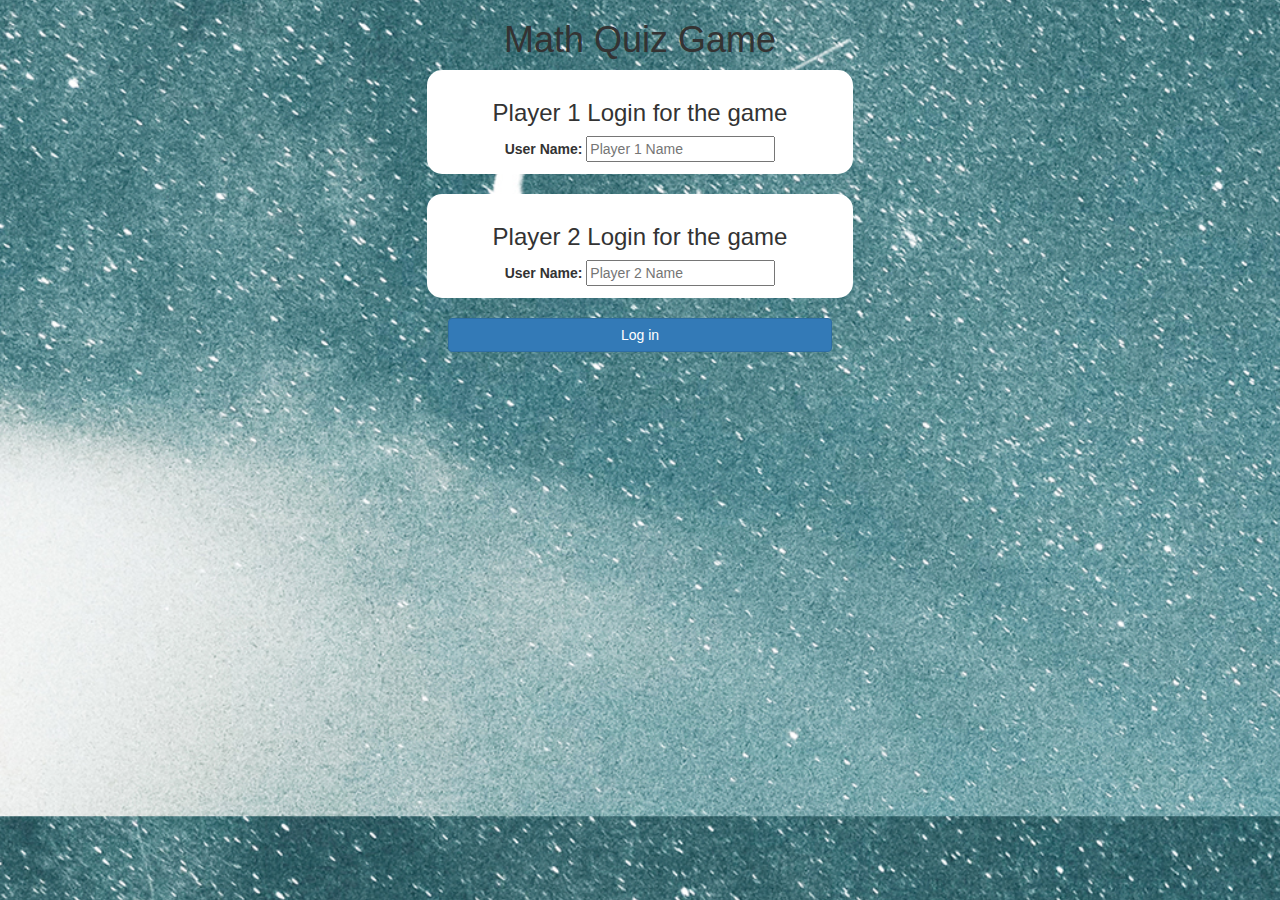
<file: index.html>
<!DOCTYPE html>
<html>
    <head>
        <title>The Math Quiz Game!</title>

        <meta name="viewport" content="width=device-width, initial-scale=1">
        <link rel="stylesheet" href="https://maxcdn.bootstrapcdn.com/bootstrap/3.4.0/css/bootstrap.min.css">
        <script src="https://ajax.googleapis.com/ajax/libs/jquery/3.4.1/jquery.min.js"></script>
<script src="https://maxcdn.bootstrapcdn.com/bootstrap/3.4.0/js/bootstrap.min.js"></script>

<link rel="stylesheet" type="text/css" href="quiz_game.css">

<script src="quiz_game_login.js"></script>
    
</head>
<center>
    <h1>Math Quiz Game</h1>

	<div class="col-lg-4 col-sm-8 col-xs-11 login_div1">
		<h3>Player 1 Login for the game</h3>
		<label>User Name:</label>
		<input type="text" id="player1_name_input" class="form control" placeholder="Player 1 Name">
		<br>
	</div>
    <br>
	<div class="col-lg-4 col-sm-8 col-xs-11 login_div2">
		<h3>Player 2 Login for the game</h3>
		<label>User Name:</label>
		<input type="text" id="player2_name_input" class="form control" placeholder="Player 2 Name">
		<br>
	</div>
	<br>
	<button style="width:30%" class="btn btn-primary" onclick="addUser()">Log in</button>
</center>

</html>
</file>
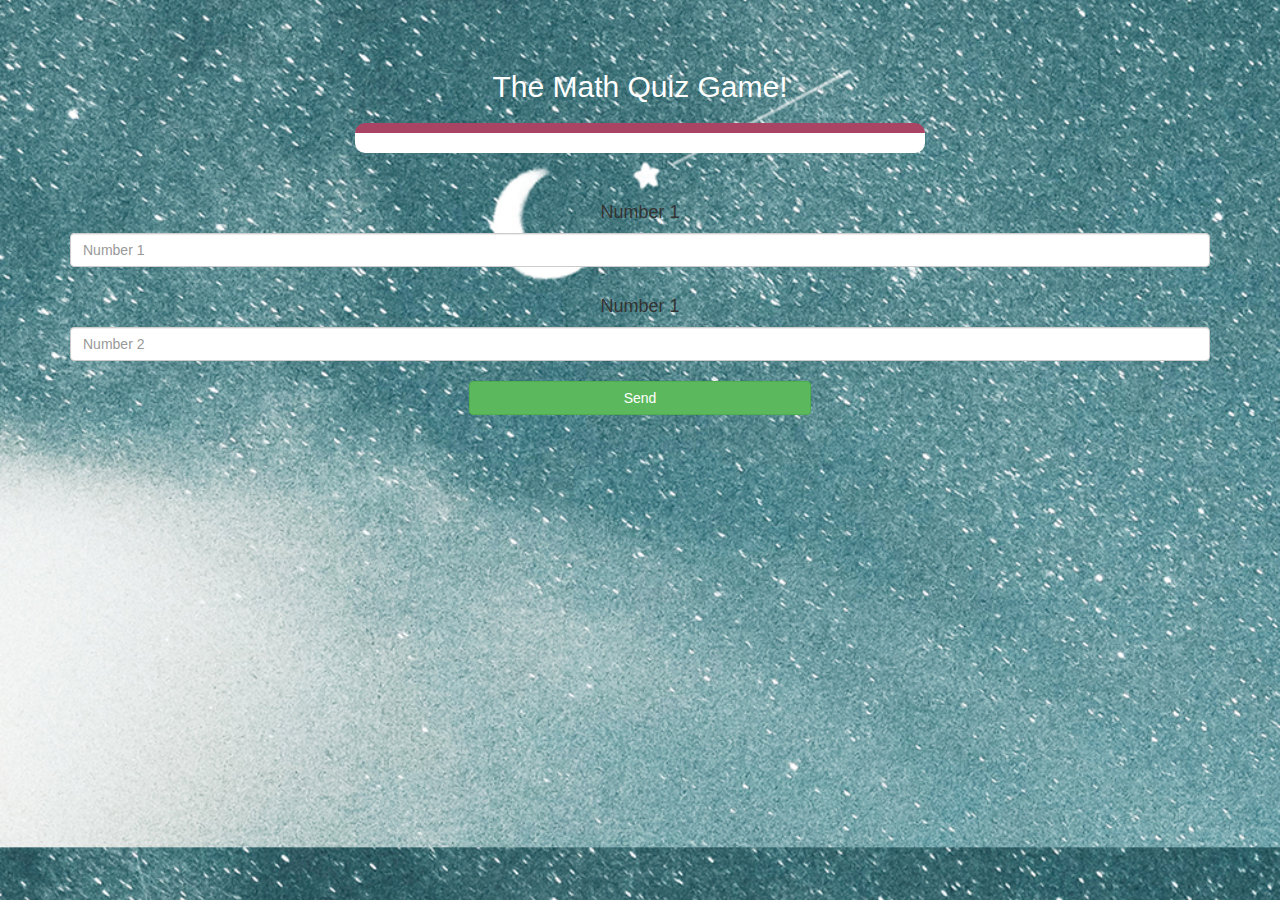
<file: quiz_game_page.html>
<!DOCTYPE html>
<html>
<head>
    <title>Guess The Word</title>

<meta name="viewport" content="width=device-width, initial-scale=1">
<link rel="stylesheet" href="https://maxcdn.bootstrapcdn.com/bootstrap/3.4.0/css/bootstrap.min.css">
<script src="https://ajax.googleapis.com/ajax/libs/jquery/3.4.1/jquery.min.js"></script>
<script src="https://maxcdn.bootstrapcdn.com/bootstrap/3.4.0/js/bootstrap.min.js"></script>

<link rel="stylesheet" type="text/css" href="quiz_game.css">
</head>
<body>

<h4 id="player1_name"></h4> <span id="player1_score"></span>
<br>
<h4 id="player2_name"></h4> <span id="player2_score"></span>

<div class="container">
	<center>
		<h2 style="color: white;">The Math Quiz Game!</h2>
		<h3 id="player_question"></h3>
		<h3 id="player_answer"></h3>
		<div id="output" class="col-lg-6"> </div>
		<br>
		<br>
		<h4>Number 1</h4>
		<input type="text" id="number1" class="form-control" placeholder="Number 1">
		<br>
		<h4>Number 1</h4>
		<input type="text" id="number2" class="form-control" placeholder="Number 2">
		<br>
		<button onclick="send()" class="btn btn-success" style="width: 30%;">Send</button>
	</center>
</div>

<script src="quiz_game_page.js"></script>
</body>
</html>
</file>
<file: quiz_game.css>
body{
    background-image: url("aesthetic-background-thumbnail.jpg");
    background-position: center;
    background-size: cover;
}

	.login_div1 , .login_div2
	{
		background: white;
		padding: 10px;
		float: none;
		border-radius: 15px;
	}


#player1_name , #player2_name
{
	display: inline-block;
	margin-left: 20px;
}
#word
{
	width: 60%;
}
#word_display
{
	letter-spacing: 5px;
}
#output
{
background: white;
border-radius: 10px;
border-top: 10px solid #AA4465;
padding: 10px;
float: none;
text-align: left;
}
</file>
